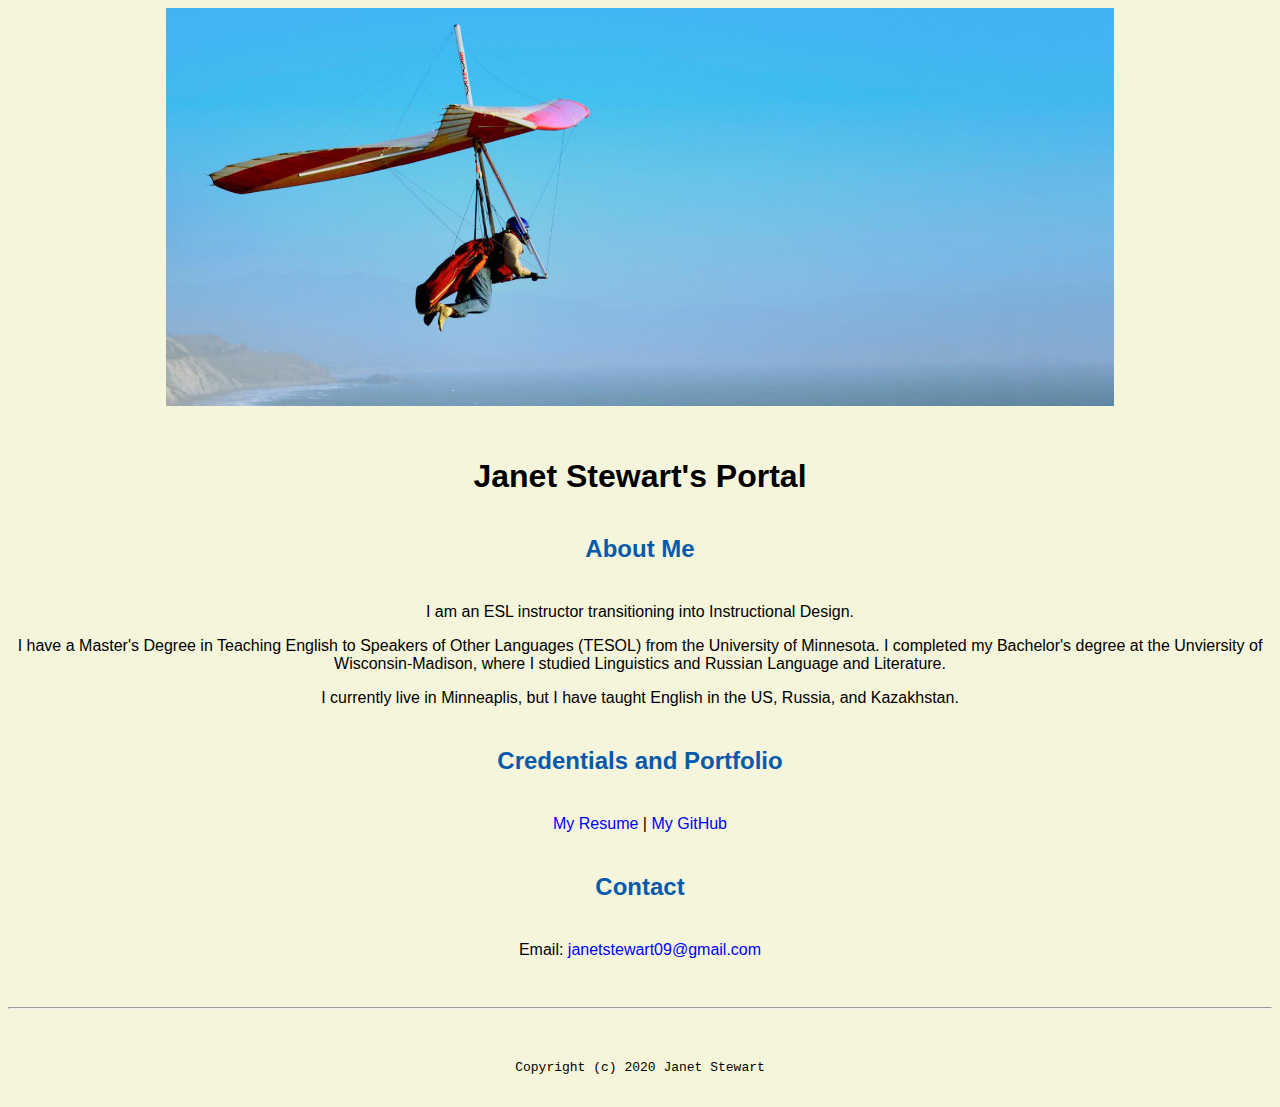
<file: index.html>
<!doctype html>

<!-- this is a comment for human! -->

<html lang="en">

  <header>
    <title>Janet Stewart's Portal</title>
    <link rel="stylesheet" href="css/master.css">
    <link rel="FaviconIcon" href="favicon.ico" type="image/x-icon">
    <link rel="shortcut" href="favicon.ico" type="image/x-icon">
    <meta name="viewport" content="width=devicewidth, initial-scale=1, shrink-to-fit=no">
    <meta name="name" content="Janet Stewart's Portal">
    <meta name="robot" content="noindex, nofollow"> <!-- remove when live -->
  </header>

  <body>
    <img src="images/banner.jpg" width="75%" alt="banner">
    <h1>Janet Stewart's Portal</h1>
    <h2>About Me</h2>
    <p>I am an ESL instructor transitioning into Instructional Design.</p>
    <p>I have a Master's Degree in Teaching English to Speakers of Other Languages (TESOL) from the University of Minnesota. I completed my Bachelor's degree at the Unviersity of Wisconsin-Madison, where I studied Linguistics and Russian Language and Literature.</p>
    <p>I currently live in Minneaplis, but I have taught English in the US, Russia, and Kazakhstan.</p>
    <h2>Credentials and Portfolio</h2>

    <p><a href="resume.html">My Resume</a> | <a href="https://github.com/janetstewart09"> My GitHub</a></p>
    <h2>Contact</h2>
    <p>Email: <a href="mailto:janetstewart09@gmail.com">janetstewart09@gmail.com</a></p>
  </body>

  <footer>
    <hr>
    <code>Copyright (c) 2020 Janet Stewart</code>
  </footer>

</html>
</file>
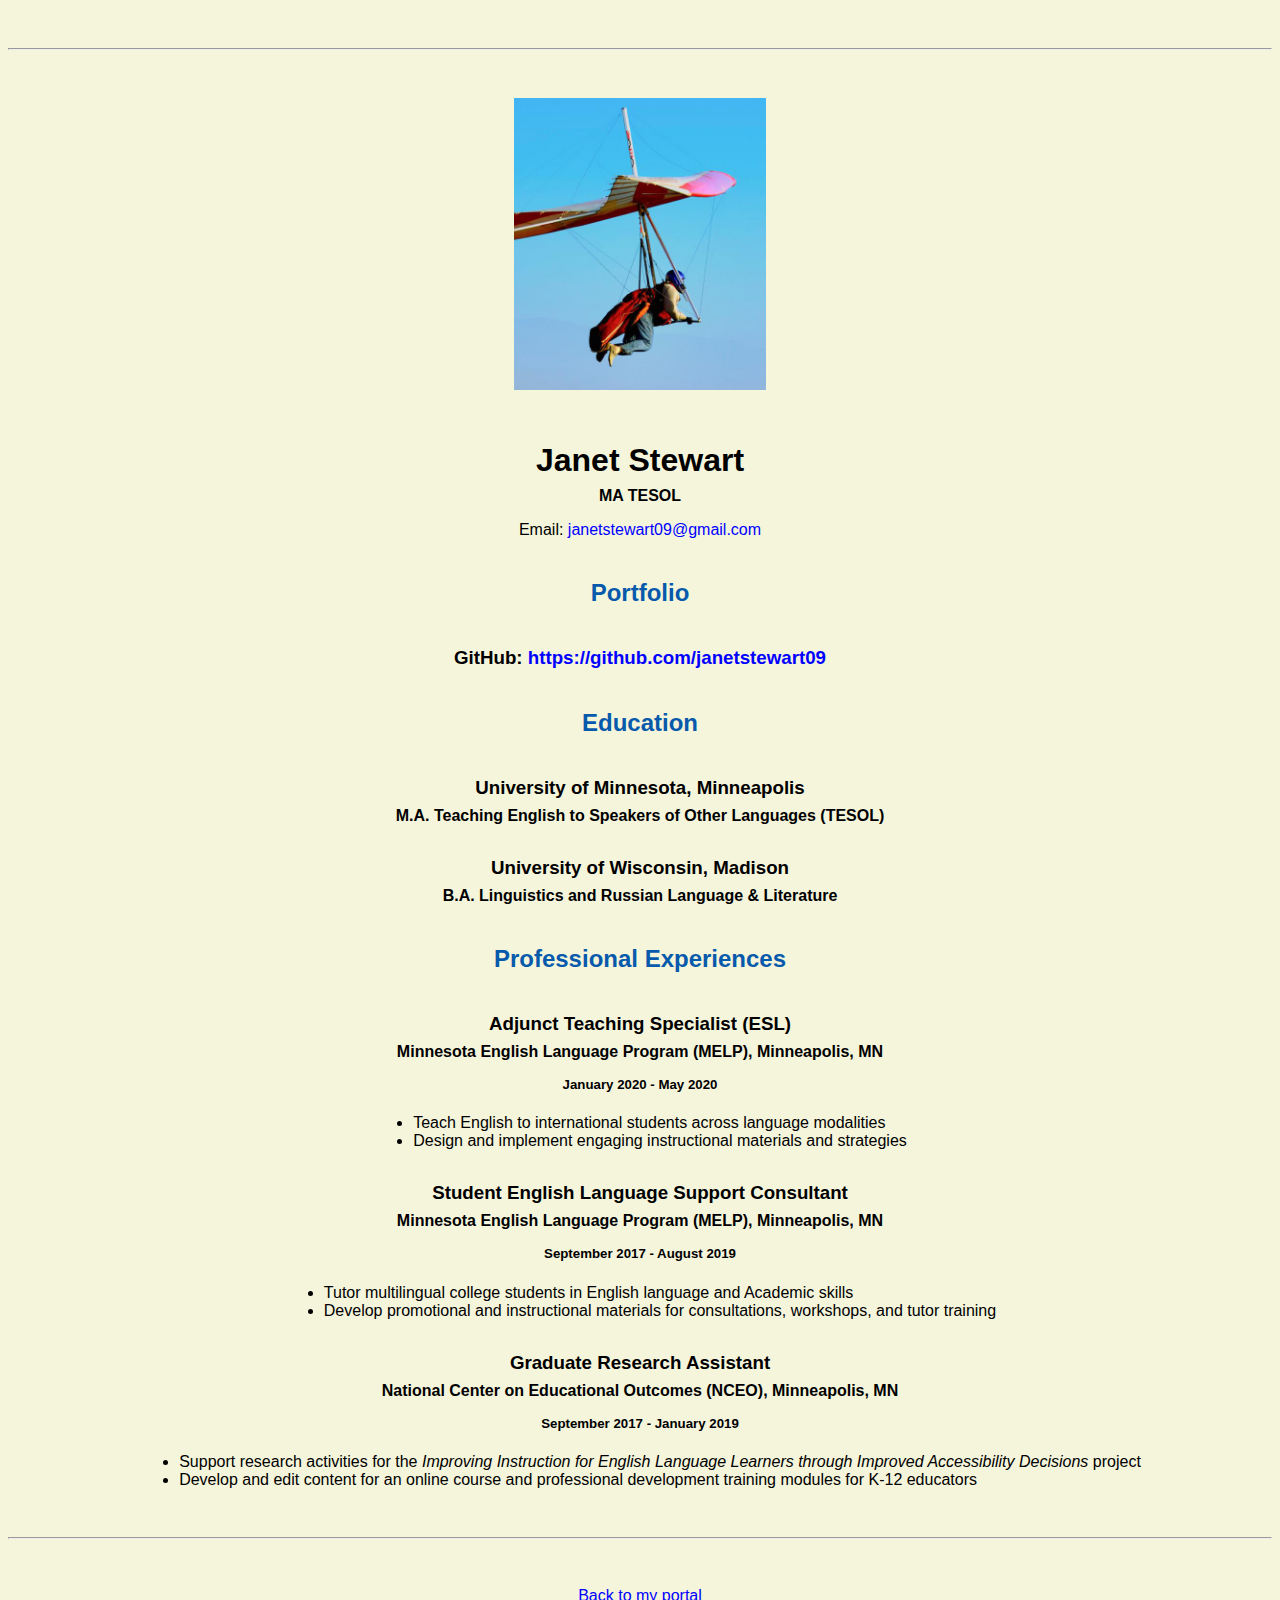
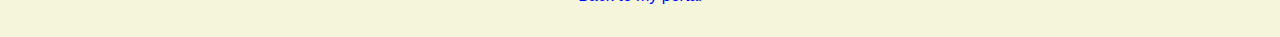
<file: resume.html>
<!doctype html>

<!-- this is a comment for human! -->

<html lang="en">

  <header>
    <title>Janet Stewart's Resume</title>
      <link rel="stylesheet" href="css/master.css">
      <link rel="FaviconIcon" href="favicon.ico" type="image/x-icon">
      <link rel="shortcut" href="favicon.ico" type="image/x-icon">
      <meta name="viewport" content="width=devicewidth, initial-scale=1, shrink-to-fit=no">
      <meta name="name" content="Janet Stewart's Portal">
      <meta name="robot" content="noindex, nofollow"> <!-- remove when live -->
  </header>

  <body>
    <hr>

    <img src="images/headshot.jpg" alt="Harrison Kong's headshot" width="20%">

    <h1>Janet Stewart</h1>
    <h4>MA TESOL</h4>

    <p>Email: <a href="mailto:janetstewart09@gmail.com" target="_blank">janetstewart09@gmail.com</a></p>
    <!-- don't post physical address, personal phone number or other personal information on the web! -->

    <h2>Portfolio</h2>
      <h3>GitHub: <a href="https://github.com/janetstewart09" target="_blank">https://github.com/janetstewart09</a></h3>

    <h2>Education</h2>

    <h3>University of Minnesota, Minneapolis</h3>
    <h4>M.A. Teaching English to Speakers of Other Languages (TESOL)</h4>

    <h3>University of Wisconsin, Madison</h3>
    <h4>B.A. Linguistics and Russian Language & Literature</h4>

    <h2>Professional Experiences</h2>

    <h3>Adjunct Teaching Specialist (ESL)</h3>
    <h4>Minnesota English Language Program (MELP), Minneapolis, MN</h4>
    <h5>January 2020 - May 2020</h5>
      <ul>
        <li>Teach English to international students across language modalities</li>
        <li>Design and implement engaging instructional materials and strategies</li>
      </ul>

    <h3>Student English Language Support Consultant</h3>
    <h4>Minnesota English Language Program (MELP), Minneapolis, MN</h4>
    <h5>September 2017 - August 2019</h5>
      <ul>
        <li>Tutor multilingual college students in English language and Academic skills</li>
        <li>Develop promotional and instructional materials for consultations, workshops, and tutor training</li>
      </ul>

      <h3>Graduate Research Assistant</h3>
      <h4>National Center on Educational Outcomes (NCEO), Minneapolis, MN</h4>
      <h5>September 2017 - January 2019</h5>
        <ul>
          <li>Support research activities for the <i>Improving Instruction for English Language Learners through Improved Accessibility Decisions</i> project</li>
          <li>Develop and edit content for an online course and professional development training modules for K-12 educators</li>
        </ul>
  </body>

  <footer>
  <hr>
  <p><a href="index.html">Back to my portal</a><p>
  </footer>

</html>
</file>
<file: css/master.css>
/* Cascading stylesheet for the website */

/* Text inside these asterisks and slashes are comments for human */

  a {
  color: blue;  /* set the text color to blue here */
    text-decoration: none; /* This means we do not want hyperlinks to be underlined */
  }

  a:hover {
  color: red;  /* set the text color to red here */
    text-decoration: none; /* This means we do not want hyperlinks to be underlined */
  }

  body {
  background-color: beige;   /* set the background color here */
  color: black;  /* set the text color to black here */
  font-family: Arial, Helvetica, sans-serif;  /* set the font here */
  text-align: center;   /* set the text alignment here */
   }

  footer {
    margin-top: 2rem;
    margin-bottom: 2rem;
  }

  h1 {
    margin-bottom: 0.5rem;
    margin-top: 3rem;
   }

  h2 {

    color: #075AAB;  /* set the text color of to #075AAB here */
    margin-bottom: 2.5rem;
    margin-top: 2.5rem;/* set both the bottom margin and top margin to 2.5rem here */
   }

  h3 {
    margin-bottom: 0;
    margin-top: 2rem;
  }

  h4 {
    margin-bottom: 1rem;
    margin-top: 0.5rem;
  }

  h5 {
    margin-top: 0.5rem;
  }

  hr {
    margin-bottom: 3rem;
    margin-top: 3rem;
  }

  /* this controls how the bullet points in the resume page looks */
  ul {
    display: table;
    margin: 0 auto;
    text-align: left;
  }
</file>
